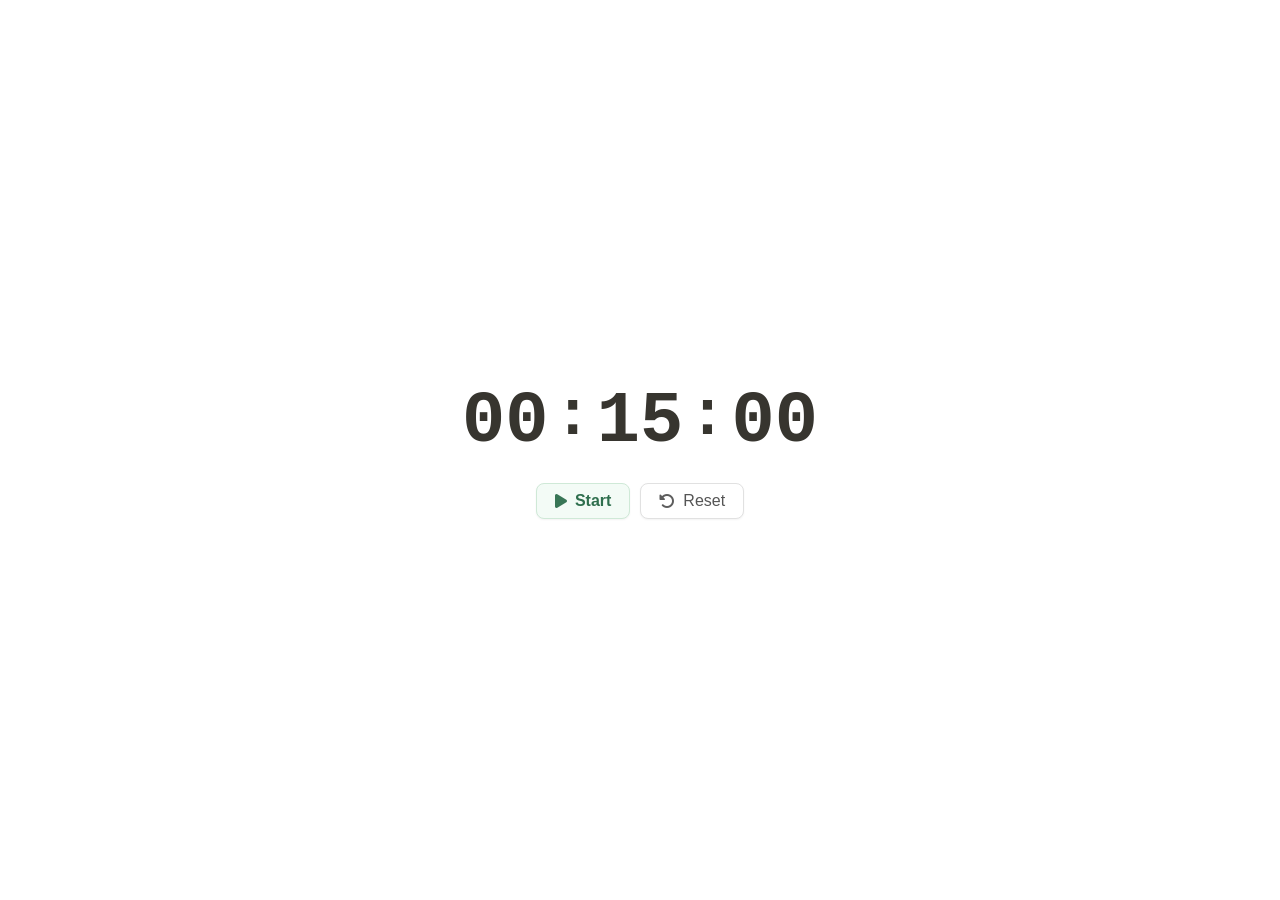
<file: index.html>
<!DOCTYPE html>
<html lang="zh-TW">
<head>
  <meta charset="UTF-8">
  <meta name="viewport" content="width=device-width, initial-scale=1.0">
  <title>Clean Timer</title>

  <!-- Font Awesome -->
  <link rel="stylesheet" href="https://cdnjs.cloudflare.com/ajax/libs/font-awesome/6.5.0/css/all.min.css">

  <style>
    /* 全域設定 */
    * {
      box-sizing: border-box;
      user-select: none; /* 防止一直選取到文字 */
    }

    body {
      margin: 0;
      padding: 0;
      min-height: 100vh;
      display: flex;
      align-items: center;
      justify-content: center;
      background-color: #ffffff;
      font-family: -apple-system, BlinkMacSystemFont, "Segoe UI", Roboto, sans-serif;
      overflow: hidden;
    }

    .container {
      text-align: center;
      width: 100%;
    }

    /* 時間顯示區 (也是輸入區) */
    .time-wrapper {
      display: flex;
      justify-content: center;
      align-items: center;
      margin-bottom: 20px;
      /* 使用等寬字體，數字才不會跳來跳去 */
      font-family: 'Courier New', Courier, monospace;
      font-weight: 600; /* 稍微粗一點點 */
      color: #37352f; /* Notion 黑 */
    }

    /* 隱藏輸入框原本的樣子，讓它看起來像純文字 */
    .time-wrapper input {
      background: transparent;
      border: none;
      font-size: 4.5rem; /* 超大字體 */
      width: 2ch; /* 寬度固定為2個字元 */
      text-align: center;
      font-family: inherit; /* 繼承上面的等寬字體 */
      font-weight: inherit;
      color: inherit;
      padding: 0;
      outline: none;
      cursor: text;
      border-radius: 4px;
      transition: background 0.2s;
    }

    /* 滑鼠移過去時，給一點點提示 */
    .time-wrapper input:hover:not(:disabled) {
      background: rgba(0, 0, 0, 0.05);
    }

    /* 輸入時的樣子 */
    .time-wrapper input:focus {
      background: rgba(0, 0, 0, 0.1);
    }

    /* 禁用時 (開始計時後) */
    .time-wrapper input:disabled {
      cursor: not-allowed;
      opacity: 1; /* 保持清晰 */
      background: transparent;
      pointer-events: none; /* 讓點擊穿透到 wrapper */
    }

    /* 冒號分隔符 */
    .separator {
      font-size: 4rem;
      margin: 0 5px;
      padding-bottom: 10px; /* 微調對齊 */
    }

    /* 按鈕區域 */
    .controls {
      display: flex;
      justify-content: center;
      gap: 10px;
    }

    button {
      background: white;
      border: 1px solid #e1e1e1;
      padding: 9px 18px;
      border-radius: 8px;
      cursor: pointer;
      font-size: 1rem;
      color: #555;
      transition: all 0.2s;
      box-shadow: 0 1px 2px rgba(0,0,0,0.05);
      display: inline-flex;
      align-items: center;
      justify-content: center;
      line-height: 1;
    }

    button:hover {
      background: #f7f7f7;
      transform: translateY(-1px);
      box-shadow: 0 2px 4px rgba(0,0,0,0.1);
      color: #333;
    }

    button:active {
      transform: translateY(0);
    }

    button i {
      margin-right: 8px;
      opacity: 0.95;
    }

    /* Start/Pause：舒服的低對比綠/紅 */
    #startPauseBtn.is-start {
      background: #f3fbf6;        /* 很淡的綠底 */
      border-color: #cfe9d7;      /* 柔和綠邊 */
      color: #2f6f4e;             /* 深綠字 */
      font-weight: 600;
    }

    #startPauseBtn.is-start:hover {
      background: #eaf7f0;
      border-color: #bfe0cb;
    }

    #startPauseBtn.is-pause {
      background: #fff3f4;        /* 很淡的紅底 */
      border-color: #f2c6c9;      /* 柔和紅邊 */
      color: #8a2f3a;             /* 深紅字 */
      font-weight: 600;
    }

    #startPauseBtn.is-pause:hover {
      background: #ffe9eb;
      border-color: #eeb7bd;
    }

    /* Done 狀態（中性灰，避免太跳） */
    #startPauseBtn.is-done {
      background: #f6f6f6;
      border-color: #e6e6e6;
      color: #666;
      font-weight: 600;
      cursor: default;
    }

    /* --- Modal (確認視窗) --- */
    .modal-overlay {
      display: none;
      position: fixed;
      top: 0;
      left: 0;
      width: 100%;
      height: 100%;
      background: rgba(255, 255, 255, 0.8); /* 半透明白底 */
      backdrop-filter: blur(2px); /* 模糊背景 */
      align-items: center;
      justify-content: center;
      z-index: 100;
      animation: fadeIn 0.2s;
    }

    .modal-overlay.show {
      display: flex;
    }

    .modal {
      background: white;
      padding: 25px 40px;
      border-radius: 12px;
      text-align: center;
      box-shadow: 0 10px 30px rgba(0, 0, 0, 0.15);
      border: 1px solid #eee;
    }

    .modal h3 {
      margin: 0 0 20px 0;
      font-size: 1.1rem;
      font-weight: normal;
      color: #333;
    }

    .modal-buttons {
      display: flex;
      gap: 10px;
      justify-content: center;
    }

    .btn-danger {
      color: #a53b44;
      border-color: #f2c6c9;
      background: #fff3f4;
      font-weight: 600;
    }

    .btn-danger:hover {
      background: #ffe9eb;
    }

    .btn-success {
      color: #2f6f4e;
      border-color: #cfe9d7;
      background: #f3fbf6;
      font-weight: 600;
    }

    .btn-success:hover {
      background: #eaf7f0;
      border-color: #bfe0cb;
    }

    /* 完成 Modal 特殊樣式 */
    .done-modal {
      padding: 30px 50px;
    }

    .done-icon {
      font-size: 3rem;
      margin-bottom: 15px;
    }

    .done-modal h3 {
      font-size: 1.2rem;
      font-weight: 500;
    }

    /* 去掉輸入框的上下箭頭 (Chrome/Safari) */
    input::-webkit-outer-spin-button,
    input::-webkit-inner-spin-button {
      -webkit-appearance: none;
      margin: 0;
    }
    /* 去掉輸入框的上下箭頭 (Firefox) */
    /* input[type=number] {
      -moz-appearance: textfield;
    } */

    @keyframes fadeIn {
      from { opacity: 0; }
      to { opacity: 1; }
    }

    /* 搖晃動畫 - 點擊鎖定的輸入框時 */
    @keyframes shake {
      0%, 100% { transform: translateX(0); }
      20% { transform: translateX(-6px); }
      40% { transform: translateX(6px); }
      60% { transform: translateX(-4px); }
      80% { transform: translateX(4px); }
    }

    .shake {
      animation: shake 0.4s ease;
    }

    /* 彩蛋容器 */
    #confetti-container {
      position: fixed;
      top: 0;
      left: 0;
      width: 100%;
      height: 100%;
      pointer-events: none;
      z-index: 99;
      overflow: hidden;
    }

    .confetti {
      position: absolute;
      top: -10px;
      opacity: 1;
      font-weight: bold;
      text-shadow: 0 1px 2px rgba(0,0,0,0.15);
      animation: confetti-fall linear forwards;
    }

    @keyframes confetti-fall {
      0% {
        transform: translateY(0) rotate(0deg) scale(1);
        opacity: 1;
      }
      85% {
        opacity: 1;
      }
      100% {
        transform: translateY(100vh) rotate(720deg) scale(0.9);
        opacity: 0;
      }
    }

    /* 手機版：縮小時鐘字體與間距，避免佔滿畫面 */
    @media (max-width: 480px) {
      .time-wrapper {
        margin-bottom: 14px;
      }
      .time-wrapper input {
        font-size: 3rem;
        width: 2.2ch;
      }
      .separator {
        font-size: 3rem;
        margin: 0 3px;
        padding-bottom: 6px;
      }
      .controls {
        gap: 8px;
      }
      button {
        padding: 8px 14px;
        font-size: 0.95rem;
      }
    }
  </style>
</head>
<body>

  <div class="container">
    <div class="time-wrapper">
      <input type="number" id="hours" min="0" max="99" value="00" onfocus="this.select()">
      <span class="separator">:</span>
      <input type="number" id="minutes" min="0" max="59" value="15" onfocus="this.select()">
      <span class="separator">:</span>
      <input type="number" id="seconds" min="0" max="59" value="00" onfocus="this.select()">
    </div>

    <div class="controls">
      <button id="startPauseBtn" class="is-start">
        <i class="fa-solid fa-play"></i>
        <span>Start</span>
      </button>

      <button id="resetBtn">
        <i class="fa-solid fa-rotate-left"></i>
        <span>Reset</span>
      </button>
    </div>
  </div>

  <!-- Reset 確認 Modal -->
  <div class="modal-overlay" id="modalOverlay">
    <div class="modal">
      <h3>重置計時器？</h3>
      <div class="modal-buttons">
        <button class="btn-danger" id="confirmReset">
          <i class="fa-solid fa-trash-can"></i>
          <span>確定</span>
        </button>
        <button id="cancelReset">
          <i class="fa-solid fa-xmark"></i>
          <span>取消</span>
        </button>
      </div>
    </div>
  </div>

  <!-- 完成 Modal -->
  <div class="modal-overlay" id="doneModalOverlay">
    <div class="modal done-modal">
      <div class="done-icon">🎉</div>
      <h3>恭喜完成今日的專注 Work！</h3>
      <div class="modal-buttons">
        <button class="btn-success" id="doneConfirm">
          <i class="fa-solid fa-check"></i>
          <span>結束</span>
        </button>
      </div>
    </div>
  </div>

  <!-- 完成音效 -->
  <audio id="doneSound" loop>
    <source src="new-notification-026-380249.mp3" type="audio/mpeg">
  </audio>

  <!-- 彩蛋容器 -->
  <div id="confetti-container"></div>

  <script>
    const startPauseBtn = document.getElementById('startPauseBtn');
    const resetBtn = document.getElementById('resetBtn');
    const hoursInput = document.getElementById('hours');
    const minutesInput = document.getElementById('minutes');
    const secondsInput = document.getElementById('seconds');
    const inputs = [hoursInput, minutesInput, secondsInput];

    const modalOverlay = document.getElementById('modalOverlay');
    const confirmReset = document.getElementById('confirmReset');
    const cancelReset = document.getElementById('cancelReset');

    const doneModalOverlay = document.getElementById('doneModalOverlay');
    const doneConfirm = document.getElementById('doneConfirm');
    const doneSound = document.getElementById('doneSound');

    let totalSeconds = 0;
    let timerId = null;
    let isRunning = false;

    function setStartPauseUI(state) {
      // state: 'start' | 'pause' | 'done'
      startPauseBtn.classList.remove('is-start', 'is-pause', 'is-done');
      startPauseBtn.classList.add(`is-${state}`);

      const icon = startPauseBtn.querySelector('i');
      const label = startPauseBtn.querySelector('span');

      if (state === 'start') {
        icon.className = 'fa-solid fa-play';
        label.textContent = 'Start';
        startPauseBtn.disabled = false;
      } else if (state === 'pause') {
        icon.className = 'fa-solid fa-pause';
        label.textContent = 'Pause';
        startPauseBtn.disabled = false;
      } else if (state === 'done') {
        icon.className = 'fa-solid fa-check';
        label.textContent = 'Done';
        startPauseBtn.disabled = true; // Done 就不讓按，避免狀態怪掉
      }
    }

    // 補零函數 (讓 5 變成 05)
    function pad(num) {
      return num.toString().padStart(2, '0');
    }

    // 格式化顯示 (同步更新輸入框的值)
    function updateDisplay(h, m, s) {
      hoursInput.value = pad(h);
      minutesInput.value = pad(m);
      secondsInput.value = pad(s);
    }

    // 從輸入框取得總秒數
    function getInputTime() {
      const h = parseInt(hoursInput.value) || 0;
      const m = parseInt(minutesInput.value) || 0;
      const s = parseInt(secondsInput.value) || 0;
      return h * 3600 + m * 60 + s;
    }

    // 鎖定或解鎖輸入框
    function setInputsDisabled(disabled) {
      inputs.forEach(input => input.disabled = disabled);
    }

    // 當輸入框改變時，自動補零 (失去焦點時)
    inputs.forEach(input => {
      input.addEventListener('change', function() {
        let val = parseInt(this.value);
        if (isNaN(val) || val < 0) val = 0;
        // 分鐘和秒數不能超過 59 (雖然 HTML 有 min/max，但手打還是要防呆)
        if (this.id !== 'hours' && val > 59) val = 59;
        this.value = pad(val);
      });

      // 按 Enter 鍵自動開始
      input.addEventListener('keydown', function(e) {
        if (e.key === 'Enter') {
          startPauseBtn.click();
          startPauseBtn.focus(); // 移除焦點，避免繼續輸入
        }
      });

    });

    // 點擊鎖定的輸入框時搖晃（監聽整個 wrapper）
    const timeWrapper = document.querySelector('.time-wrapper');
    timeWrapper.addEventListener('click', function(e) {
      // 如果輸入框是鎖定狀態，就搖晃
      if (hoursInput.disabled) {
        this.classList.remove('shake');
        void this.offsetWidth; // 觸發 reflow，讓動畫可以重複播放
        this.classList.add('shake');
      }
    });

    function start() {
      // 如果還沒開始跑，先讀取當前輸入的時間
      if (!isRunning && !timerId) {
        totalSeconds = getInputTime();
      }

      if (totalSeconds <= 0) return;

      isRunning = true;
      setStartPauseUI('pause');
      setInputsDisabled(true); // 鎖定輸入

      timerId = setInterval(() => {
        if (totalSeconds > 0) {
          totalSeconds--;

          const h = Math.floor(totalSeconds / 3600);
          const m = Math.floor((totalSeconds % 3600) / 60);
          const s = totalSeconds % 60;
          updateDisplay(h, m, s);
        } else {
          // 時間到
          pause();
          setStartPauseUI('done');
          // 顯示完成 Modal、播放音樂、撒彩蛋
          doneModalOverlay.classList.add('show');
          doneSound.currentTime = 0;
          doneSound.play();
          startConfetti();
        }
      }, 1000);
    }

    function pause() {
      isRunning = false;
      setStartPauseUI('start');
      clearInterval(timerId);
      timerId = null;
    }

    function reset() {
      pause();
      updateDisplay(0, 15, 0);
      setInputsDisabled(false);
      setStartPauseUI('start');
    }

    // 按鈕監聽
    startPauseBtn.addEventListener('click', () => {
      if (isRunning) {
        pause();
      } else {
        start();
      }
    });

    // Modal 邏輯
    resetBtn.addEventListener('click', () => {
      // 只有在運作中或有時間時才需要確認
      if (timerId || getInputTime() > 0) {
        modalOverlay.classList.add('show');
      } else {
        reset(); // 已經是歸零狀態就直接重置
      }
    });

    confirmReset.addEventListener('click', () => {
      modalOverlay.classList.remove('show');
      reset();
    });

    cancelReset.addEventListener('click', () => {
      modalOverlay.classList.remove('show');
    });

    modalOverlay.addEventListener('click', (e) => {
      if (e.target === modalOverlay) {
        modalOverlay.classList.remove('show');
      }
    });

    // 彩蛋相關
    const confettiContainer = document.getElementById('confetti-container');
    const confettiColors = ['#ff6b6b', '#feca57', '#48dbfb', '#ff9ff3', '#54a0ff', '#5f27cd', '#00d2d3', '#1dd1a1'];
    const confettiShapes = ['●', '■', '▲', '★', '♦', '❤'];
    let confettiInterval = null;

    function createConfetti() {
      const confetti = document.createElement('div');
      confetti.className = 'confetti';
      confetti.style.left = Math.random() * 100 + 'vw';
      confetti.style.fontSize = (Math.random() * 15 + 10) + 'px';
      confetti.style.color = confettiColors[Math.floor(Math.random() * confettiColors.length)];
      confetti.style.animationDuration = (Math.random() * 2 + 3) + 's';
      confetti.textContent = confettiShapes[Math.floor(Math.random() * confettiShapes.length)];
      confettiContainer.appendChild(confetti);

      // 動畫結束後移除
      confetti.addEventListener('animationend', () => confetti.remove());
    }

    function startConfetti() {
      // 先撒一波
      for (let i = 0; i < 30; i++) {
        setTimeout(createConfetti, i * 50);
      }
      // 持續撒
      confettiInterval = setInterval(createConfetti, 80);
    }

    function stopConfetti() {
      clearInterval(confettiInterval);
      confettiInterval = null;
      // 清空剩餘彩蛋
      confettiContainer.innerHTML = '';
    }

    // 音樂淡出函數
    function fadeOutAudio(audio, duration = 1000) {
      const startVolume = audio.volume;
      const steps = 20;
      const stepTime = duration / steps;
      const volumeStep = startVolume / steps;

      const fadeInterval = setInterval(() => {
        if (audio.volume > volumeStep) {
          audio.volume -= volumeStep;
        } else {
          audio.volume = 0;
          audio.pause();
          audio.currentTime = 0;
          audio.volume = startVolume; // 還原音量供下次使用
          clearInterval(fadeInterval);
        }
      }, stepTime);
    }

    // 完成 Modal 邏輯
    doneConfirm.addEventListener('click', () => {
      doneModalOverlay.classList.remove('show');
      fadeOutAudio(doneSound, 1000); // 1 秒淡出
      stopConfetti();
      reset();
    });

    // 初始化一次格式
    updateDisplay(0, 15, 0);
    setStartPauseUI('start');
  </script>
</body>
</html>
</file>
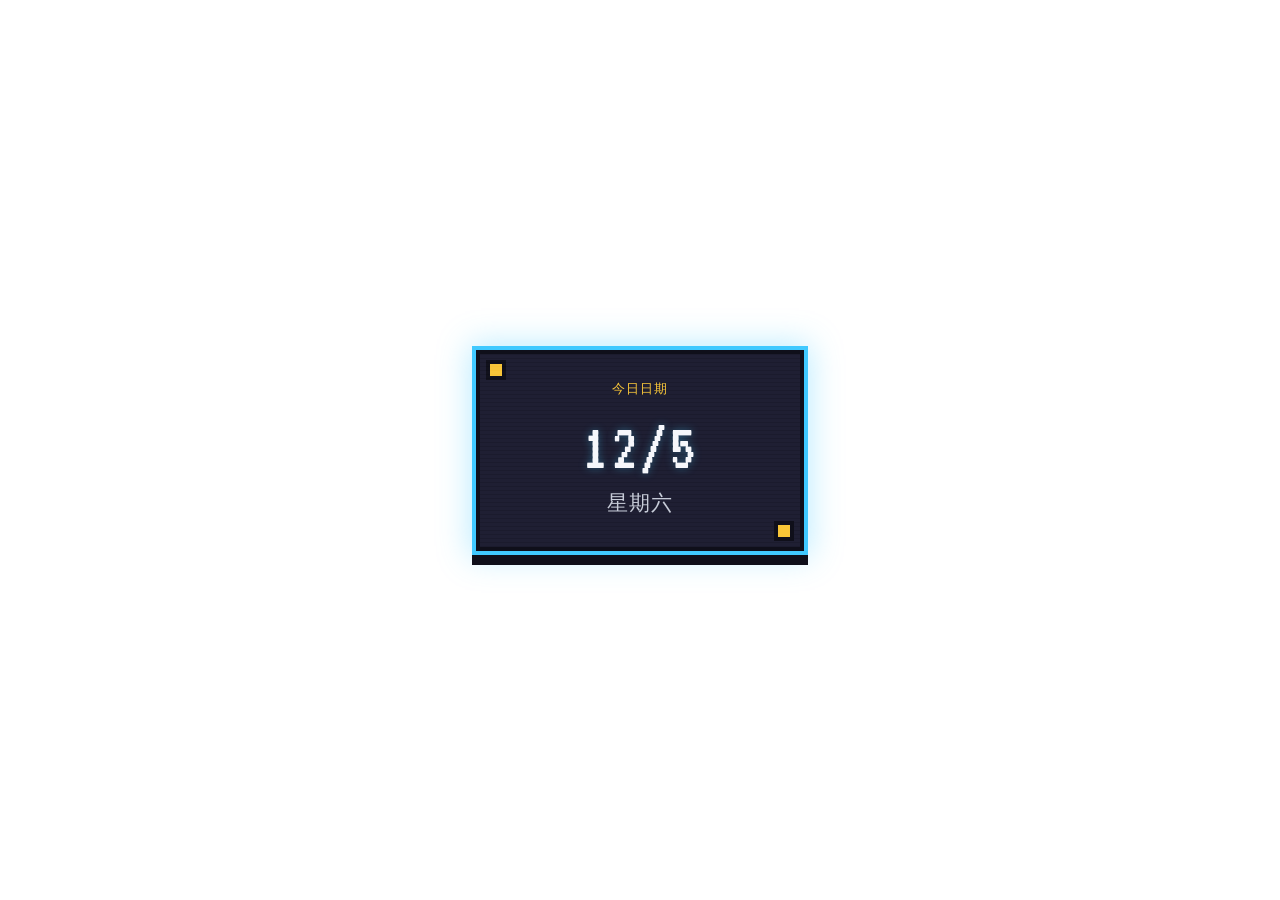
<file: calendar-1.html>
<!DOCTYPE html>
<html lang="zh-TW">
<head>
  <meta charset="UTF-8">
  <meta name="viewport" content="width=device-width, initial-scale=1.0">
  <title>Pixel Calendar</title>

  <!-- Pixel fonts -->
  <link rel="preconnect" href="https://fonts.googleapis.com">
  <link rel="preconnect" href="https://fonts.gstatic.com" crossorigin>
  <link href="https://fonts.googleapis.com/css2?family=Press+Start+2P&family=VT323&display=swap" rel="stylesheet">

  <style>
    :root {
      --ink: #0f0f1a;
      --panel: #1d1d30;
      --accent: #40c9ff;
      --accent-2: #f8c537;
      --glow: rgba(64, 201, 255, 0.35);
      --text-main: #f6f7fb;
      --text-sub: #c7ccd8;
    }

    * {
      box-sizing: border-box;
    }

    body {
      margin: 0;
      padding: 0;
      min-height: 100vh;
      display: flex;
      align-items: center;
      justify-content: center;
      background: transparent;
      font-family: 'Press Start 2P', system-ui, -apple-system, BlinkMacSystemFont, "Segoe UI", sans-serif;
    }

    .pixel-shell {
      position: relative;
      padding: 26px 26px 30px;
      background: var(--panel);
      color: var(--text-main);
      box-shadow:
        0 0 0 4px var(--ink),
        0 0 0 8px var(--accent),
        0 10px 0 8px var(--ink),
        0 0 30px 10px var(--glow);
      image-rendering: pixelated;
      text-align: center;
      max-width: 320px;
      width: 92vw;
    }

    /* Pixel corner squares */
    .pixel-shell::before,
    .pixel-shell::after {
      content: '';
      position: absolute;
      width: 12px;
      height: 12px;
      background: var(--accent-2);
      box-shadow: 0 0 0 4px var(--ink);
    }

    .pixel-shell::before {
      top: 10px;
      left: 10px;
    }

    .pixel-shell::after {
      bottom: 10px;
      right: 10px;
    }

    .label {
      letter-spacing: 1px;
      font-size: 0.8rem;
      color: var(--accent-2);
      margin-bottom: 16px;
      text-transform: uppercase;
    }

    .date {
      font-family: 'VT323', 'Press Start 2P', monospace;
      font-size: 4.2rem;
      letter-spacing: 2px;
      margin: 0 0 8px;
      text-shadow: 0 0 8px var(--glow);
    }

    .weekday {
      font-size: 1.3rem;
      color: var(--text-sub);
      letter-spacing: 1px;
    }

    /* Subtle scanline effect */
    .scanline {
      position: absolute;
      inset: 0;
      pointer-events: none;
      background-image:
        linear-gradient(
          rgba(255, 255, 255, 0.08),
          rgba(255, 255, 255, 0.08)
        ),
        linear-gradient(
          rgba(0, 0, 0, 0.22) 1px,
          transparent 1px
        );
      background-size: 100% 100%, 100% 4px;
      mix-blend-mode: soft-light;
      opacity: 0.55;
    }

    @media (max-width: 480px) {
      .pixel-shell {
        padding: 22px 18px 26px;
      }
      .date {
        font-size: 3.4rem;
      }
      .weekday {
        font-size: 1.15rem;
      }
    }
  </style>
</head>
<body>
  <div class="pixel-shell" aria-live="polite">
    <div class="label">今日日期</div>
    <div class="date" id="dateText">-- / --</div>
    <div class="weekday" id="weekdayText">------</div>
    <div class="scanline"></div>
  </div>

  <script>
    const dateText = document.getElementById('dateText');
    const weekdayText = document.getElementById('weekdayText');

    function renderDate() {
      const now = new Date();
      // e.g. "1月24日"
      const dateString = now.toLocaleDateString('zh-TW', {
        month: 'numeric',
        day: 'numeric'
      });
      // e.g. "星期六"
      const weekdayString = now.toLocaleDateString('zh-TW', {
        weekday: 'long'
      });

      dateText.textContent = dateString;
      weekdayText.textContent = weekdayString;
    }

    renderDate();

    // Refresh at midnight: check every minute
    setInterval(() => {
      const minutes = new Date().getMinutes();
      const seconds = new Date().getSeconds();
      if (minutes === 0 && seconds < 2) {
        renderDate();
      }
    }, 1000 * 30);
  </script>
</body>
</html>
</file>
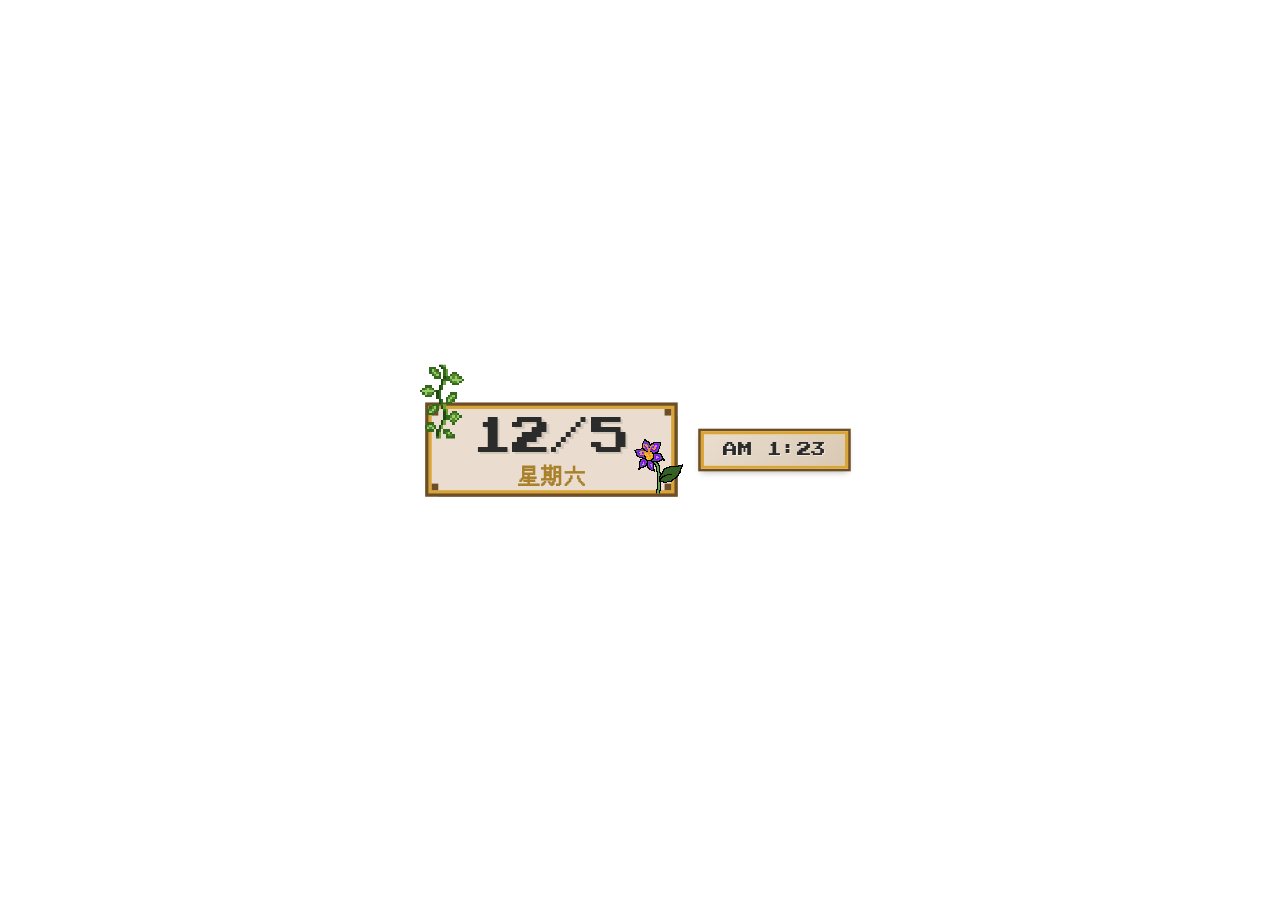
<file: calendar.html>
<!DOCTYPE html>
<html lang="zh-TW">
<head>
    <meta charset="UTF-8">
    <meta name="viewport" content="width=device-width, initial-scale=1.0">
    <title>Zelda Pixel Calendar</title>
    
    <link rel="preconnect" href="https://fonts.googleapis.com">
    <link rel="preconnect" href="https://fonts.gstatic.com" crossorigin>
    <link href="https://fonts.googleapis.com/css2?family=DotGothic16&family=Press+Start+2P&display=swap" rel="stylesheet">

    <style>
        :root {
            --bg-color: #2d5a27;
            --ui-bg: #eaddcf;
            --ui-border: #6d4e27;
            --ui-accent: #d8a638;
            --text-color: #2b2b2b;
            --heart-color: #c02c2c;
            --scale: 0.82; /* 等比縮小係數，需調整大小時修改此值 */
        }

        body {
            margin: 0;
            padding: 0;
            height: 100vh;
            display: flex;
            justify-content: center;
            align-items: center;
            background-color: transparent;
            
            /* 2. 設定字體順序：英文像素 -> 中文像素 -> 備用黑體 */
            font-family: 'Press Start 2P', 'DotGothic16', 'Noto Sans Mono SC', sans-serif;
            
            /* 3. 關鍵：關閉字體平滑 (Anti-aliasing) 讓像素點更銳利 */
            -webkit-font-smoothing: none;
            -moz-osx-font-smoothing: grayscale;
            text-rendering: optimizeSpeed; /* 優先速度，通常會減少柔化 */
            
            overflow: hidden;
        }

        /* 縮放容器，統一縮小日曆與裝飾 */
        .stage {
            display: flex;
            /* flex-direction: column; */
            align-items: center;
            gap: 36px;
            transform: scale(var(--scale));
            transform-origin: top center;
            margin-top: 16px;
        }

        .scene {
            position: relative;
            display: flex;
            align-items: center;
            justify-content: center;
        }

        .vine-strip {
            position: absolute;
            left: -31px;
            top: -9%;
            transform: translateY(-50%);
            pointer-events: none;
            z-index: 2;
            animation: float 3s ease-in-out infinite; /* 與日曆同步上下漂浮 */
        }

        .vine-strip img {
            height: 90px;
            image-rendering: pixelated;
            transform: rotate(90deg);
            transform-origin: center;
        }

        .bush {
            position: absolute;
            right: -32px;
            bottom: -4px;
            height: 77px;
            image-rendering: pixelated;
            pointer-events: none;
            animation: float 3s ease-in-out infinite;
            z-index: 2;
        }

        .adventure-card {
            background-color: var(--ui-bg);
            padding: 0px 16px;
            text-align: center;
            position: relative;
            min-width: 260px; /* 稍微加寬以容納中文 */
            
            box-shadow: 
                0 0 0 4px var(--ui-accent),
                0 0 0 8px var(--ui-border),
                8px 8px 0 rgba(0,0,0,0.3);
            
            animation: float 3s ease-in-out infinite;
        }

        .hud-hearts {
            display: none;
            position: absolute;
            top: -23px;
            left: 50%;
            transform: translateX(-50%);
            /* display: flex; */
            gap: 4px;
            background: transparent;
            align-items: center;
        }

        .heart {
            width: 22px;
            height: 22px;
            image-rendering: pixelated;
            filter: drop-shadow(2px 2px 0 #000);
        }

        .month {
            display: none; /* 合併顯示後隱藏月份行 */
        }

        .date {
            font-size: 48px;
            color: var(--text-color);
            margin: 10px 0 2px;
            text-shadow: 3px 3px 0 rgba(0,0,0,0.1);
            font-family: inherit; /* 與星期同字體 */
        }

        .weekday {
            font-size: 27px; /* 接近 1/24 的 48px，但稍微小一點 */
            /* background-color: var(--ui-border); */
            color: #a9812a;
            padding: 0px 14px;
            display: inline-block;
            /* box-shadow: 3px 3px 0 rgba(0,0,0,0.3); */
            letter-spacing: 1px;
            font-weight: 900;
        }

        /* 來自 pixel-round-clock 的數位時間樣式，色彩套用本日曆色票 */
        .digital-time {
            margin-top: 0px;
            display: inline-block;
            background: linear-gradient(135deg, var(--ui-bg), #d9c9b3);
            border: 4px solid var(--ui-accent);
            box-shadow:
                0 0 0 3px var(--ui-border),
                0 4px 8px rgba(0, 0, 0, 0.3);
            padding: 10px 16px;
            text-align: center;
            font-size: 18px;
            color: var(--text-color);
            text-shadow: 1px 1px 0 rgba(255, 255, 255, 0.5);
            white-space: nowrap;
            min-width: 140px;
            animation: float 3s ease-in-out infinite; /* 與卡片相同的上下漂浮 */
        }

        .corner {
            position: absolute;
            width: 8px;
            height: 8px;
            background: var(--ui-border);
        }
        .tl { top: 0; left: 0; }
        .tr { top: 0; right: 0; }
        .bl { bottom: 0; left: 0; }
        .br { bottom: 0; right: 0; }

        @keyframes float {
            0% { transform: translateY(0px); }
            50% { transform: translateY(-5px); }
            100% { transform: translateY(0px); }
        }

        /* 手機版隱藏時鐘（數位時間） */
        @media (max-width: 540px) {
            .digital-time {
                display: none;
            }
        }
    </style>
</head>
<body>

    <div class="stage">
        <div class="scene">
            <div class="vine-strip" aria-hidden="true">
                <img src="./img/vine.png" alt="vine">
            </div>
            <div class="adventure-card">
                <div class="hud-hearts">
                    <img class="heart" src="./img/heart.png" alt="heart">
                    <img class="heart" src="./img/heart.png" alt="heart">
                    <img class="heart" src="./img/heart.png" alt="heart">
                </div>

                <div class="corner tl"></div>
                <div class="corner tr"></div>
                <div class="corner bl"></div>
                <div class="corner br"></div>

                <div class="month" id="month-display">載入中...</div>
                <div class="date" id="date-display">--</div>
                <div class="weekday" id="weekday-display">Loading</div>
            </div>
            <img class="bush" src="./img/bush.png" alt="bush" aria-hidden="true">
        </div>
        <div class="digital-time" id="digital-time">00:00:00</div>
    </div>

    <script>
        function updateDate() {
            const now = new Date();

            // 以「1月24」格式顯示
            const month = now.getMonth() + 1;
            const day = now.getDate();
            document.getElementById('date-display').innerText = `${month}/${day}`;

            // 設定星期
            const weekdayOptions = { weekday: 'long' };
            document.getElementById('weekday-display').innerText = now.toLocaleDateString('zh-TW', weekdayOptions);
        }

        function updateClock() {
            const now = new Date();
            let hour = now.getHours();
            const minute = String(now.getMinutes()).padStart(2, '0');
            const isPM = hour >= 12;
            const period = isPM ? 'PM' : 'AM';
            hour = hour % 12;
            if (hour === 0) hour = 12; // 12 小時制
            document.getElementById('digital-time').innerText = `${period} ${hour}:${minute}`;
        }

        updateDate();
        updateClock();
        setInterval(updateDate, 1000);
        setInterval(updateClock, 1000);
    </script>

</body>
</html>
</file>
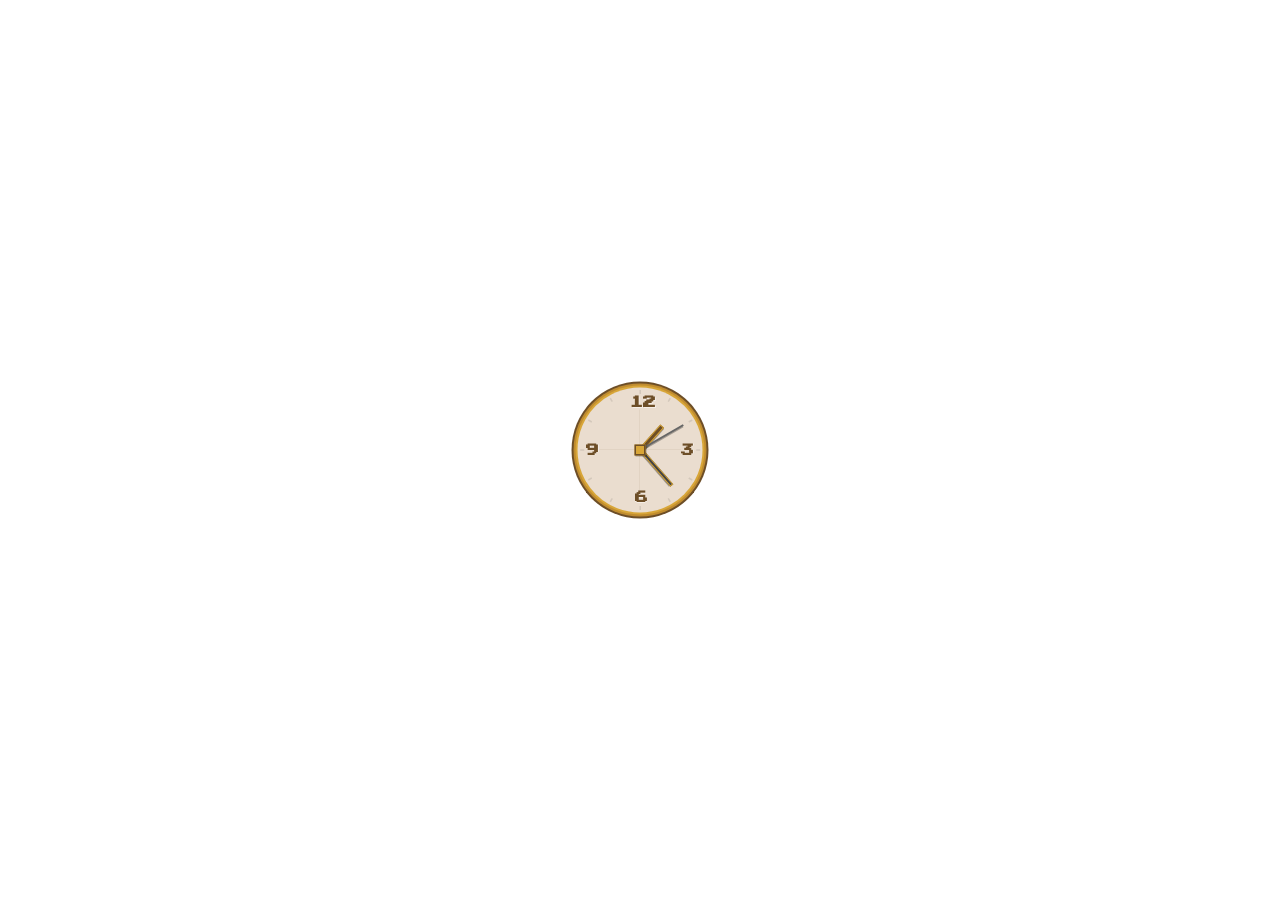
<file: clock.html>
<!DOCTYPE html>
<html lang="zh-TW">
<head>
    <meta charset="UTF-8">
    <meta name="viewport" content="width=device-width, initial-scale=1.0">
    <title>Pixel Circle Clock</title>
    <link href="https://fonts.googleapis.com/css2?family=Press+Start+2P&display=swap" rel="stylesheet">
    <style>
        :root {
            /* 色系取自 pixel-round-clock：薩爾達/大地金色調 */
            --bg-color: #eaddcf;        /* 羊皮紙底 */
            --bg-grid: rgba(0, 0, 0, 0.04);
            --clock-face: #eaddcf;      /* 淺米白面盤 */
            --clock-border: #6d4e27;    /* 深木框 */
            --accent-gold: #d8a638;     /* 金色高光 */
            --hand-dark: #2b2b2b;       /* 指針深色 */
            --second-hand: #666666;     /* 淺灰秒針 */
            --text-dark: #2b2b2b;
            --scale: 0.5;               /* 等比例縮小係數 */
        }

        body {
            margin: 0;
            padding: 0;
            height: 100vh;
            display: flex;
            justify-content: center;
            align-items: center;
            background-color: transparent;
            background-image: none;
            background-size: 14px 14px;
            font-family: 'Press Start 2P', cursive;
            overflow: hidden;
            image-rendering: pixelated;
        }

        .stage {
            transform: scale(var(--scale));
            transform-origin: center;
        }

        /* 時鐘主體 */
        .clock {
            width: 250px;
            height: 250px;
            background-color: var(--clock-face);
            border-radius: 50%;
            position: relative;
            image-rendering: pixelated;
            /* 像素化多層框線 */
            box-shadow: 
                0 0 0 4px var(--accent-gold),
                0 0 0 8px #c08c2f,
                0 0 0 12px var(--clock-border),
                8px 8px 0 rgba(0,0,0,0.25);
        }

        /* 鐘面刻度裝飾 (十字線) */
        .clock::after {
            content: '';
            position: absolute;
            top: 50%;
            left: 50%;
            width: 65%;
            height: 65%;
            transform: translate(-50%, -50%);
            background: 
                linear-gradient(var(--clock-border) 2px, transparent 2px),
                linear-gradient(90deg, var(--clock-border) 2px, transparent 2px);
            background-position: center;
            background-size: 100% 2px, 2px 100%;
            background-repeat: no-repeat;
            opacity: 0.1;
            pointer-events: none;
        }

        /* 小時刻度 */
        .ticks {
            position: absolute;
            inset: 6px;
            border-radius: 50%;
            pointer-events: none;
        }

        .tick-hour {
            position: absolute;
            top: -1px;
            left: 50%;
            width: 3px;
            height: 8px;
            margin-left: -1.5px;
            background: rgba(17, 17, 17, 0.10);
            transform-origin: center 120px;
            image-rendering: pixelated;
        }

        /* 數字刻度 */
        .number {
            position: absolute;
            color: var(--clock-border);
            font-size: 26px; /* 縮小後略放大字體以保持可讀性 */
            font-weight: bold;
            text-align: center;
            text-shadow: 1px 1px 0 rgba(255, 255, 255, 0.5);
            /* 稍微修正像素字體的位置偏移 */
            width: 30px;
            height: 30px;
            line-height: 30px;
        }

        .n12 { top: 15px; left: 48%; transform: translateX(-50%); }
        .n3  { right: 15px; top: 50%; transform: translateY(-50%); }
        .n6  { bottom: 15px; left: 51%; transform: translateX(-50%); }
        .n9  { left: 15px; top: 50%; transform: translateY(-50%); }


        /* 指針的共同設定 */
        .hand {
            position: absolute;
            bottom: 50%;
            left: 50%;
            transform-origin: bottom center; /* 設定旋轉中心點在底部 */
            background-color: var(--hand-dark);
            box-shadow: 2px 2px 0 rgba(0,0,0,0.3);
            transition: transform 0.1s cubic-bezier(0.4, 2.5, 0.7, 0.7); /* 加入一點點彈跳感 */
        }

        /* 時針 */
        .hour {
            width: 6px;
            height: 60px;
            margin-left: -3px; /* 居中校正 (寬度的一半) */
            background-color: var(--clock-border);
            border: 2px solid var(--accent-gold);
            z-index: 2;
        }

        /* 分針 */
        .minute {
            width: 4px;
            height: 90px;
            margin-left: -2px;
            background: #444444;
            border: 2px solid var(--accent-gold);
            z-index: 3;
        }

        /* 秒針 */
        .second {
            width: 4px;
            height: 100px;
            margin-left: -2px;
            background-color: var(--second-hand);
            z-index: 4;
            /* 秒針不需要彈跳，要乾脆的跳動 */
            transition: transform 0.05s steps(1); 
        }

        /* 中心點裝飾蓋 */
        .center-nut {
            position: absolute;
            top: 50%;
            left: 50%;
            width: 16px;
            height: 16px;
            background-color: var(--accent-gold);
            border: 3px solid var(--clock-border);
            transform: translate(-50%, -50%);
            z-index: 5;
            box-shadow: 2px 2px 0 rgba(0,0,0,0.3);
        }

    </style>
</head>
<body>

    <div class="stage">
        <div class="clock">
            <div class="ticks" id="hourTicks"></div>
            <div class="number n12">12</div>
            <div class="number n3">3</div>
            <div class="number n6">6</div>
            <div class="number n9">9</div>

            <div class="hand hour" id="hour-hand"></div>
            <div class="hand minute" id="minute-hand"></div>
            <div class="hand second" id="second-hand"></div>
            
            <div class="center-nut"></div>
        </div>
    </div>

    <script>
        const hourHand = document.getElementById('hour-hand');
        const minuteHand = document.getElementById('minute-hand');
        const secondHand = document.getElementById('second-hand');
        const hourTicks = document.getElementById('hourTicks');

        // 建立 12 個小時刻度
        function buildHourTicks() {
            hourTicks.innerHTML = '';
            for (let i = 0; i < 12; i++) {
                const tick = document.createElement('div');
                tick.className = 'tick-hour';
                tick.style.transform = `rotate(${i * 30}deg)`;
                hourTicks.appendChild(tick);
            }
        }

        function setClock() {
            const now = new Date();

            // 取得時間
            const seconds = now.getSeconds();
            const minutes = now.getMinutes();
            const hours = now.getHours();

            // 計算角度
            // 秒針：每秒走 6度 (360/60)
            const secondsDegrees = ((seconds / 60) * 360);
            
            // 分針：每分走 6度，並加上秒數帶來的微幅移動 (讓分針平滑一點，也可去掉後面那項讓它一分鐘跳一次)
            const minutesDegrees = ((minutes / 60) * 360) + ((seconds/60)*6);
            
            // 時針：每小時走 30度 (360/12)，加上分鐘帶來的移動
            const hoursDegrees = ((hours % 12) / 12 * 360) + ((minutes / 60) * 30);

            // 應用旋轉樣式
            // 這裡加上 90deg 的修正，因為 CSS 預設 0度是指向右邊(3點鐘方向)，而我們指針起始是向上(12點鐘方向)
            secondHand.style.transform = `rotate(${secondsDegrees}deg)`;
            minuteHand.style.transform = `rotate(${minutesDegrees}deg)`;
            hourHand.style.transform = `rotate(${hoursDegrees}deg)`;
        }

        // 首次執行
        buildHourTicks();
        setClock();
        // 每秒更新一次
        setInterval(setClock, 1000);

    </script>

</body>
</html>
</file>
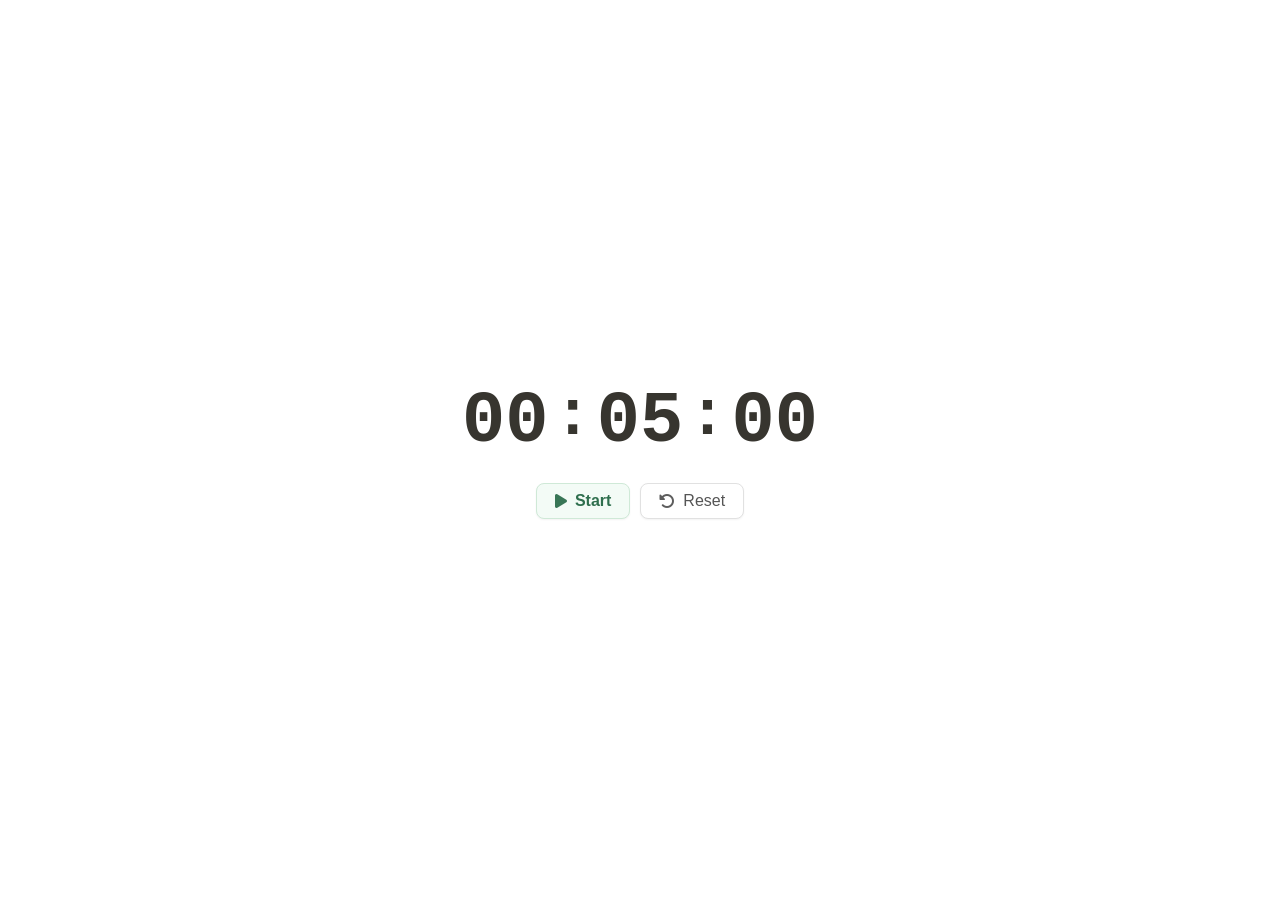
<file: milton-timer-notion.html>
<!DOCTYPE html>
<html lang="zh-TW">
<head>
  <meta charset="UTF-8">
  <meta name="viewport" content="width=device-width, initial-scale=1.0">
  <title>Clean Timer</title>

  <!-- Font Awesome -->
  <link rel="stylesheet" href="https://cdnjs.cloudflare.com/ajax/libs/font-awesome/6.5.0/css/all.min.css">

  <style>
    /* 全域設定 */
    * {
      box-sizing: border-box;
      user-select: none; /* 防止一直選取到文字 */
    }

    body {
      margin: 0;
      padding: 0;
      min-height: 100vh;
      display: flex;
      align-items: center;
      justify-content: center;
      /* 關鍵：背景透明 */
      background-color: transparent;
      font-family: -apple-system, BlinkMacSystemFont, "Segoe UI", Roboto, sans-serif;
      overflow: hidden;
    }

    .container {
      text-align: center;
      width: 100%;
    }

    /* 時間顯示區 (也是輸入區) */
    .time-wrapper {
      display: flex;
      justify-content: center;
      align-items: center;
      margin-bottom: 20px;
      /* 使用等寬字體，數字才不會跳來跳去 */
      font-family: 'Courier New', Courier, monospace;
      font-weight: 600; /* 稍微粗一點點 */
      color: #37352f; /* Notion 黑 */
    }

    /* 隱藏輸入框原本的樣子，讓它看起來像純文字 */
    .time-wrapper input {
      background: transparent;
      border: none;
      font-size: 4.5rem; /* 超大字體 */
      width: 2ch; /* 寬度固定為2個字元 */
      text-align: center;
      font-family: inherit; /* 繼承上面的等寬字體 */
      font-weight: inherit;
      color: inherit;
      padding: 0;
      outline: none;
      cursor: text;
      border-radius: 4px;
      transition: background 0.2s;
    }

    /* 滑鼠移過去時，給一點點提示 */
    .time-wrapper input:hover:not(:disabled) {
      background: rgba(0, 0, 0, 0.05);
    }

    /* 輸入時的樣子 */
    .time-wrapper input:focus {
      background: rgba(0, 0, 0, 0.1);
    }

    /* 禁用時 (開始計時後) */
    .time-wrapper input:disabled {
      cursor: default;
      opacity: 1; /* 保持清晰 */
      background: transparent;
    }

    /* 冒號分隔符 */
    .separator {
      font-size: 4rem;
      margin: 0 5px;
      padding-bottom: 10px; /* 微調對齊 */
    }

    /* 按鈕區域 */
    .controls {
      display: flex;
      justify-content: center;
      gap: 10px;
    }

    button {
      background: white;
      border: 1px solid #e1e1e1;
      padding: 9px 18px;
      border-radius: 8px;
      cursor: pointer;
      font-size: 1rem;
      color: #555;
      transition: all 0.2s;
      box-shadow: 0 1px 2px rgba(0,0,0,0.05);
      display: inline-flex;
      align-items: center;
      justify-content: center;
      line-height: 1;
    }

    button:hover {
      background: #f7f7f7;
      transform: translateY(-1px);
      box-shadow: 0 2px 4px rgba(0,0,0,0.1);
      color: #333;
    }

    button:active {
      transform: translateY(0);
    }

    button i {
      margin-right: 8px;
      opacity: 0.95;
    }

    /* Start/Pause：舒服的低對比綠/紅 */
    #startPauseBtn.is-start {
      background: #f3fbf6;        /* 很淡的綠底 */
      border-color: #cfe9d7;      /* 柔和綠邊 */
      color: #2f6f4e;             /* 深綠字 */
      font-weight: 600;
    }

    #startPauseBtn.is-start:hover {
      background: #eaf7f0;
      border-color: #bfe0cb;
    }

    #startPauseBtn.is-pause {
      background: #fff3f4;        /* 很淡的紅底 */
      border-color: #f2c6c9;      /* 柔和紅邊 */
      color: #8a2f3a;             /* 深紅字 */
      font-weight: 600;
    }

    #startPauseBtn.is-pause:hover {
      background: #ffe9eb;
      border-color: #eeb7bd;
    }

    /* Done 狀態（中性灰，避免太跳） */
    #startPauseBtn.is-done {
      background: #f6f6f6;
      border-color: #e6e6e6;
      color: #666;
      font-weight: 600;
      cursor: default;
    }

    /* --- Modal (確認視窗) --- */
    .modal-overlay {
      display: none;
      position: fixed;
      top: 0;
      left: 0;
      width: 100%;
      height: 100%;
      background: rgba(255, 255, 255, 0.8); /* 半透明白底 */
      backdrop-filter: blur(2px); /* 模糊背景 */
      align-items: center;
      justify-content: center;
      z-index: 100;
      animation: fadeIn 0.2s;
    }

    .modal-overlay.show {
      display: flex;
    }

    .modal {
      background: white;
      padding: 25px 40px;
      border-radius: 12px;
      text-align: center;
      box-shadow: 0 10px 30px rgba(0, 0, 0, 0.15);
      border: 1px solid #eee;
    }

    .modal h3 {
      margin: 0 0 20px 0;
      font-size: 1.1rem;
      font-weight: normal;
      color: #333;
    }

    .modal-buttons {
      display: flex;
      gap: 10px;
      justify-content: center;
    }

    .btn-danger {
      color: #a53b44;
      border-color: #f2c6c9;
      background: #fff3f4;
      font-weight: 600;
    }

    .btn-danger:hover {
      background: #ffe9eb;
    }

    /* 去掉輸入框的上下箭頭 (Chrome/Safari) */
    input::-webkit-outer-spin-button,
    input::-webkit-inner-spin-button {
      -webkit-appearance: none;
      margin: 0;
    }
    /* 去掉輸入框的上下箭頭 (Firefox) */
    /* input[type=number] {
      -moz-appearance: textfield;
    } */

    @keyframes fadeIn {
      from { opacity: 0; }
      to { opacity: 1; }
    }
  </style>
</head>
<body>

  <div class="container">
    <div class="time-wrapper">
      <input type="number" id="hours" min="0" max="99" value="00" onfocus="this.select()">
      <span class="separator">:</span>
      <input type="number" id="minutes" min="0" max="59" value="05" onfocus="this.select()">
      <span class="separator">:</span>
      <input type="number" id="seconds" min="0" max="59" value="00" onfocus="this.select()">
    </div>

    <div class="controls">
      <button id="startPauseBtn" class="is-start">
        <i class="fa-solid fa-play"></i>
        <span>Start</span>
      </button>

      <button id="resetBtn">
        <i class="fa-solid fa-rotate-left"></i>
        <span>Reset</span>
      </button>
    </div>
  </div>

  <div class="modal-overlay" id="modalOverlay">
    <div class="modal">
      <h3>重置計時器？</h3>
      <div class="modal-buttons">
        <button class="btn-danger" id="confirmReset">
          <i class="fa-solid fa-trash-can"></i>
          <span>確定</span>
        </button>
        <button id="cancelReset">
          <i class="fa-solid fa-xmark"></i>
          <span>取消</span>
        </button>
      </div>
    </div>
  </div>

  <script>
    const startPauseBtn = document.getElementById('startPauseBtn');
    const resetBtn = document.getElementById('resetBtn');
    const hoursInput = document.getElementById('hours');
    const minutesInput = document.getElementById('minutes');
    const secondsInput = document.getElementById('seconds');
    const inputs = [hoursInput, minutesInput, secondsInput];

    const modalOverlay = document.getElementById('modalOverlay');
    const confirmReset = document.getElementById('confirmReset');
    const cancelReset = document.getElementById('cancelReset');

    let totalSeconds = 0;
    let timerId = null;
    let isRunning = false;

    function setStartPauseUI(state) {
      // state: 'start' | 'pause' | 'done'
      startPauseBtn.classList.remove('is-start', 'is-pause', 'is-done');
      startPauseBtn.classList.add(`is-${state}`);

      const icon = startPauseBtn.querySelector('i');
      const label = startPauseBtn.querySelector('span');

      if (state === 'start') {
        icon.className = 'fa-solid fa-play';
        label.textContent = 'Start';
        startPauseBtn.disabled = false;
      } else if (state === 'pause') {
        icon.className = 'fa-solid fa-pause';
        label.textContent = 'Pause';
        startPauseBtn.disabled = false;
      } else if (state === 'done') {
        icon.className = 'fa-solid fa-check';
        label.textContent = 'Done';
        startPauseBtn.disabled = true; // Done 就不讓按，避免狀態怪掉
      }
    }

    // 補零函數 (讓 5 變成 05)
    function pad(num) {
      return num.toString().padStart(2, '0');
    }

    // 格式化顯示 (同步更新輸入框的值)
    function updateDisplay(h, m, s) {
      hoursInput.value = pad(h);
      minutesInput.value = pad(m);
      secondsInput.value = pad(s);
    }

    // 從輸入框取得總秒數
    function getInputTime() {
      const h = parseInt(hoursInput.value) || 0;
      const m = parseInt(minutesInput.value) || 0;
      const s = parseInt(secondsInput.value) || 0;
      return h * 3600 + m * 60 + s;
    }

    // 鎖定或解鎖輸入框
    function setInputsDisabled(disabled) {
      inputs.forEach(input => input.disabled = disabled);
    }

    // 當輸入框改變時，自動補零 (失去焦點時)
    inputs.forEach(input => {
      input.addEventListener('change', function() {
        let val = parseInt(this.value);
        if (isNaN(val) || val < 0) val = 0;
        // 分鐘和秒數不能超過 59 (雖然 HTML 有 min/max，但手打還是要防呆)
        if (this.id !== 'hours' && val > 59) val = 59;
        this.value = pad(val);
      });

      // 按 Enter 鍵自動開始
      input.addEventListener('keydown', function(e) {
        if (e.key === 'Enter') {
          startPauseBtn.click();
          startPauseBtn.focus(); // 移除焦點，避免繼續輸入
        }
      });
    });

    function start() {
      // 如果還沒開始跑，先讀取當前輸入的時間
      if (!isRunning && !timerId) {
        totalSeconds = getInputTime();
      }

      if (totalSeconds <= 0) return;

      isRunning = true;
      setStartPauseUI('pause');
      setInputsDisabled(true); // 鎖定輸入

      timerId = setInterval(() => {
        if (totalSeconds > 0) {
          totalSeconds--;

          const h = Math.floor(totalSeconds / 3600);
          const m = Math.floor((totalSeconds % 3600) / 60);
          const s = totalSeconds % 60;
          updateDisplay(h, m, s);
        } else {
          // 時間到
          pause();
          setStartPauseUI('done');
          alert('時間到！🍅');
        }
      }, 1000);
    }

    function pause() {
      isRunning = false;
      setStartPauseUI('start');
      clearInterval(timerId);
      timerId = null;
    }

    function reset() {
      pause();
      updateDisplay(0, 5, 0);
      setInputsDisabled(false);
      setStartPauseUI('start');
    }

    // 按鈕監聽
    startPauseBtn.addEventListener('click', () => {
      if (isRunning) {
        pause();
      } else {
        start();
      }
    });

    // Modal 邏輯
    resetBtn.addEventListener('click', () => {
      // 只有在運作中或有時間時才需要確認
      if (timerId || getInputTime() > 0) {
        modalOverlay.classList.add('show');
      } else {
        reset(); // 已經是歸零狀態就直接重置
      }
    });

    confirmReset.addEventListener('click', () => {
      modalOverlay.classList.remove('show');
      reset();
    });

    cancelReset.addEventListener('click', () => {
      modalOverlay.classList.remove('show');
    });

    modalOverlay.addEventListener('click', (e) => {
      if (e.target === modalOverlay) {
        modalOverlay.classList.remove('show');
      }
    });

    // 初始化一次格式
    updateDisplay(0, 5, 0);
    setStartPauseUI('start');
  </script>
</body>
</html>
</file>
